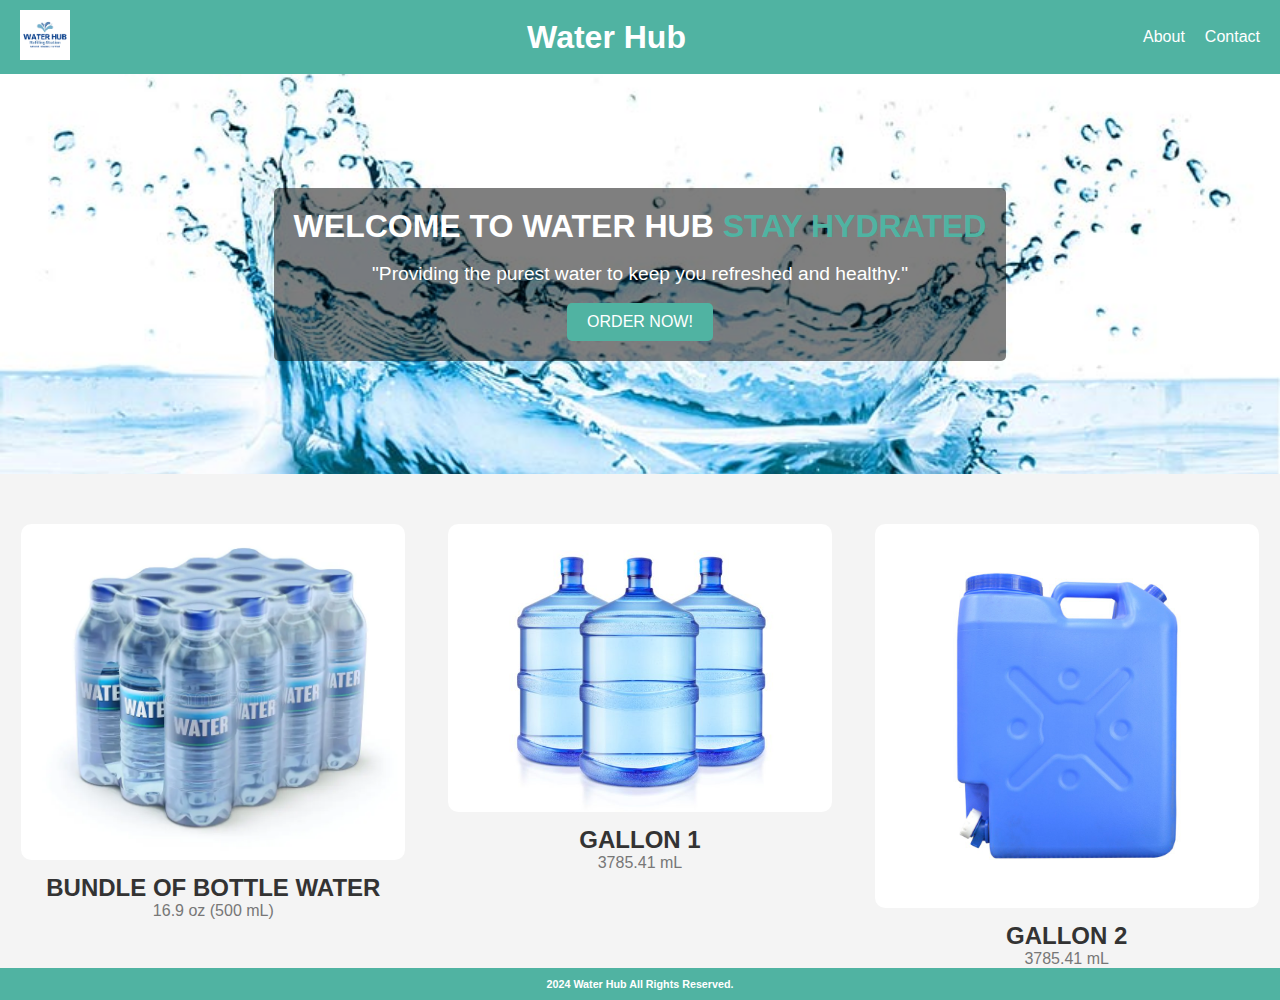
<file: html/index.html>
<!DOCTYPE html>
<html lang="en">
<head>
    <meta charset="UTF-8">
    <meta name="viewport" content="width=device-width, initial-scale=1.0">
    <title>Water Hub</title>
    <link rel="icon" href="/img/Water Hub.logo.png">
    <link rel="stylesheet" href="/css/index.css">
</head>
<body>
<nav>  
    <section class="logo">
        <img src="/img/Water Hub.logo.png" alt="logo">
    </section>
    <h1>Water Hub</h1>
    <ul class="nav-links">
        <li><a href="/html/about us.html">About</a></li>
        <li><a href="/html/contact.html">Contact</a></li>
    </ul>
</nav>
<main>
    <section class="img-overlay">
        <section class="main-content">
            <div class="content">
                <h3>WELCOME TO WATER HUB <span>STAY HYDRATED</span></h3>
                <br>
                <p>"Providing the purest water to keep you refreshed and healthy."</p>
                <br>
                <button><a href="/html/contact.html">ORDER NOW!</a></button>
            </div>
        </section>
    </section>
    <section class="products">
        <div class="product">
            <img src="/img/bottle water.png" alt="Product 1">
            <h2>BUNDLE OF BOTTLE WATER</h2>
            <p>16.9 oz (500 mL)</p>
        </div>
        <div class="product">
            <img src="/img/gallon 1.jpg" alt="Product 2">
            <h2>GALLON 1</h2>
            <p>3785.41 mL</p>
        </div>
        <div class="product">
            <img src="/img/gallon 2.jpg" alt="Product 3">
            <h2>GALLON 2</h2>
            <p>3785.41 mL</p>
        </div>
    </section>
    <div class="bottom">
        <h6>2024 Water Hub All Rights Reserved.</h6> 
    </div> 
</main>
</body>
</html>
</file>
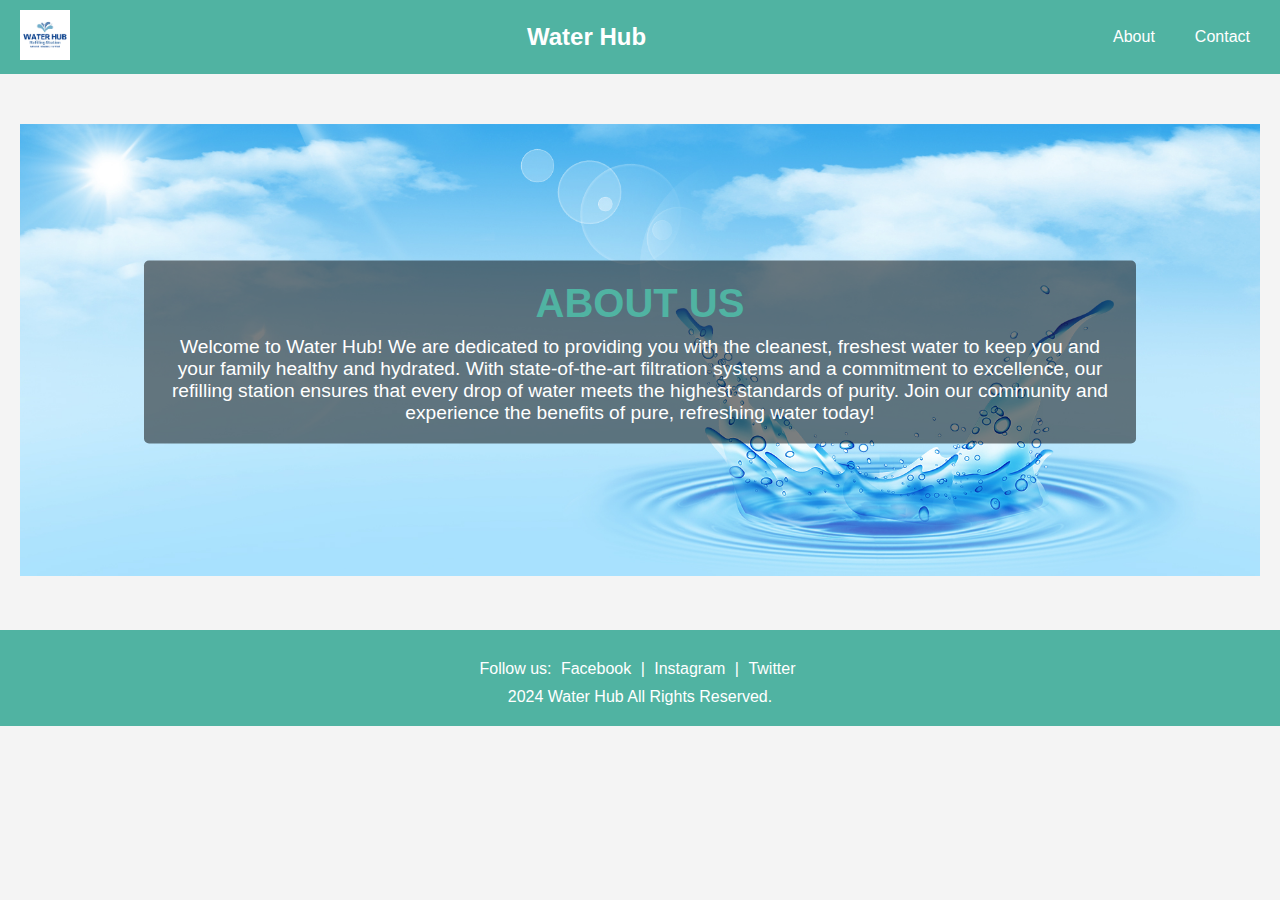
<file: html/about us.html>
<!DOCTYPE html>
<html lang="en">
<head>
    <meta charset="UTF-8">
    <meta name="viewport" content="width=device-width, initial-scale=1.0">
    <title>About Us</title>
    <link rel="icon" href="/img/Water Hub.logo.png">
    <link rel="stylesheet" href="/css/about us.css">
</head>
<body>
    <nav>
        <section class="logo">
            <a href="/html/index.html"><img src="/img/Water Hub.logo.png" alt="logo"></a>
        </section>
        <div class="index"><a href="/html/index.html">Water Hub</a></div>
        <ul class="nav-links">
            <li><a href="/html/about us.html">About</a></li>
            <li><a href="/html/contact.html">Contact</a></li>
        </ul>
    </nav>
    <main>
        <div class="background">
            <img src="/img/backgroundwater.jpg" alt="background">
            <div class="down">
                <h2>ABOUT US</h2>
                <p>Welcome to Water Hub! We are dedicated to providing you with the cleanest, freshest water to keep you and your family healthy and hydrated. 
                   With state-of-the-art filtration systems and a commitment to excellence, our refilling station ensures that every drop of water meets the highest standards of purity. 
                   Join our community and experience the benefits of pure, refreshing water today!</p>
            </div>
        </div>
    </main>
    <footer>
        <div class="footercontent">
            <p>Follow us: 
                <a href="/html/contact.html">Facebook</a> | 
                <a href="/html/contact.html">Instagram</a> | 
                <a href="/html/contact.html">Twitter</a>
            </p>
        </div>
        <div class="footerbottom">
            <p>2024 Water Hub All Rights Reserved.</p>
        </div>
    </footer>
</body>
</html
</file>
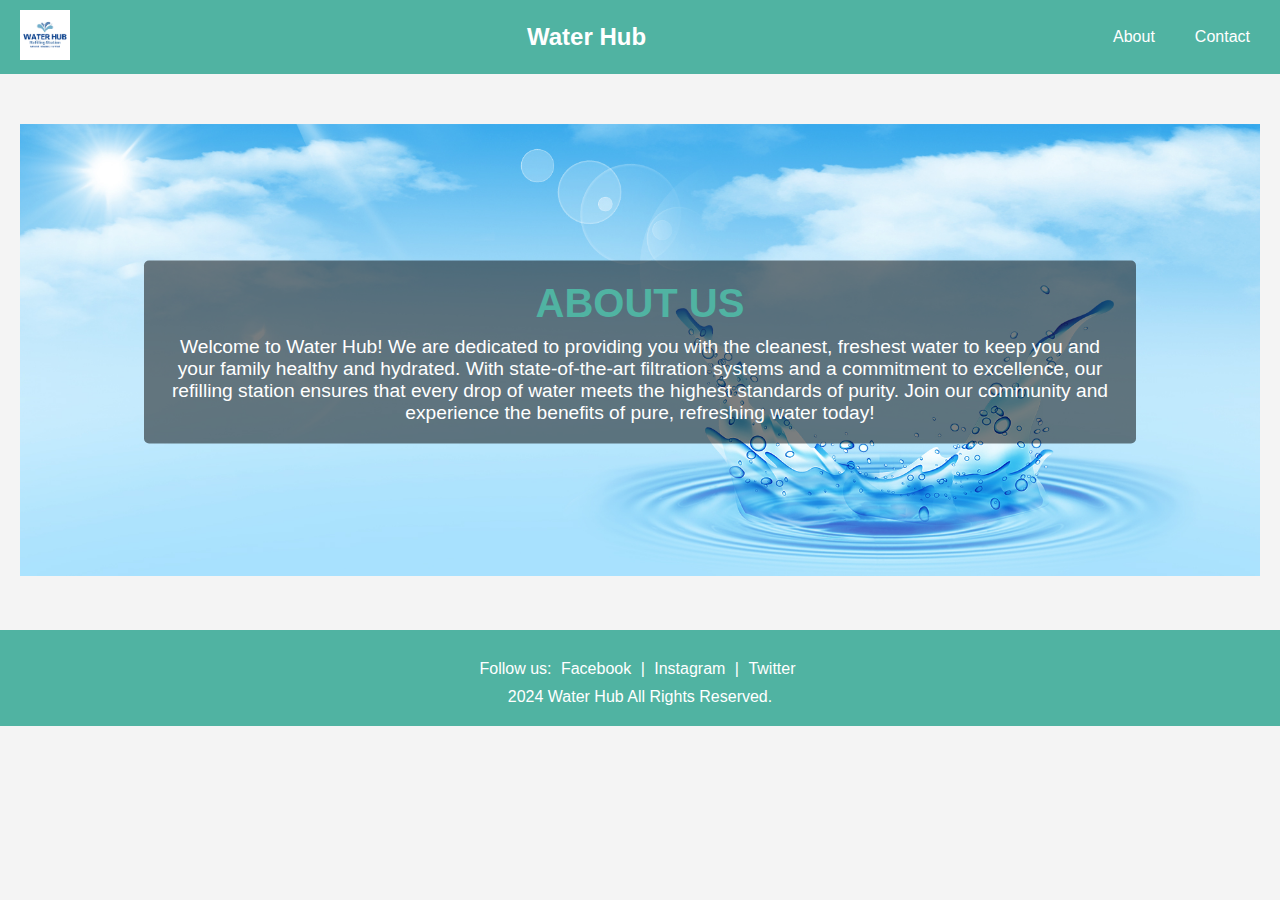
<file: html/aboutus.html>
<!DOCTYPE html>
<html lang="en">
<head>
    <meta charset="UTF-8">
    <meta name="viewport" content="width=device-width, initial-scale=1.0">
    <title>About Us</title>
    <link rel="icon" href="/img/Water Hub.logo.png">
    <link rel="stylesheet" href="/css/aboutus.css">
</head>
<body>
    <nav>
        <section class="logo">
            <a href="/html/index.html"><img src="/img/Water Hub.logo.png" alt="logo"></a>
        </section>
        <div class="index"><a href="/html/index2.html">Water Hub</a></div>
        <ul class="nav-links">
            <li><a href="/html/aboutus.html">About</a></li>
            <li><a href="/html/contact.html">Contact</a></li>
        </ul>
    </nav>
    <main>
        <div class="background">
            <img src="/img/backgroundwater.jpg" alt="background">
            <div class="down">
                <h2>ABOUT US</h2>
                <p>Welcome to Water Hub! We are dedicated to providing you with the cleanest, freshest water to keep you and your family healthy and hydrated. 
                   With state-of-the-art filtration systems and a commitment to excellence, our refilling station ensures that every drop of water meets the highest standards of purity. 
                   Join our community and experience the benefits of pure, refreshing water today!</p>
            </div>
        </div>
    </main>
    <footer>
        <div class="footercontent">
            <p>Follow us: 
                <a href="/html/contact.html">Facebook</a> | 
                <a href="/html/contact.html">Instagram</a> | 
                <a href="/html/contact.html">Twitter</a>
            </p>
        </div>
        <div class="footerbottom">
            <p>2024 Water Hub All Rights Reserved.</p>
        </div>
    </footer>
</body>
</html
</file>
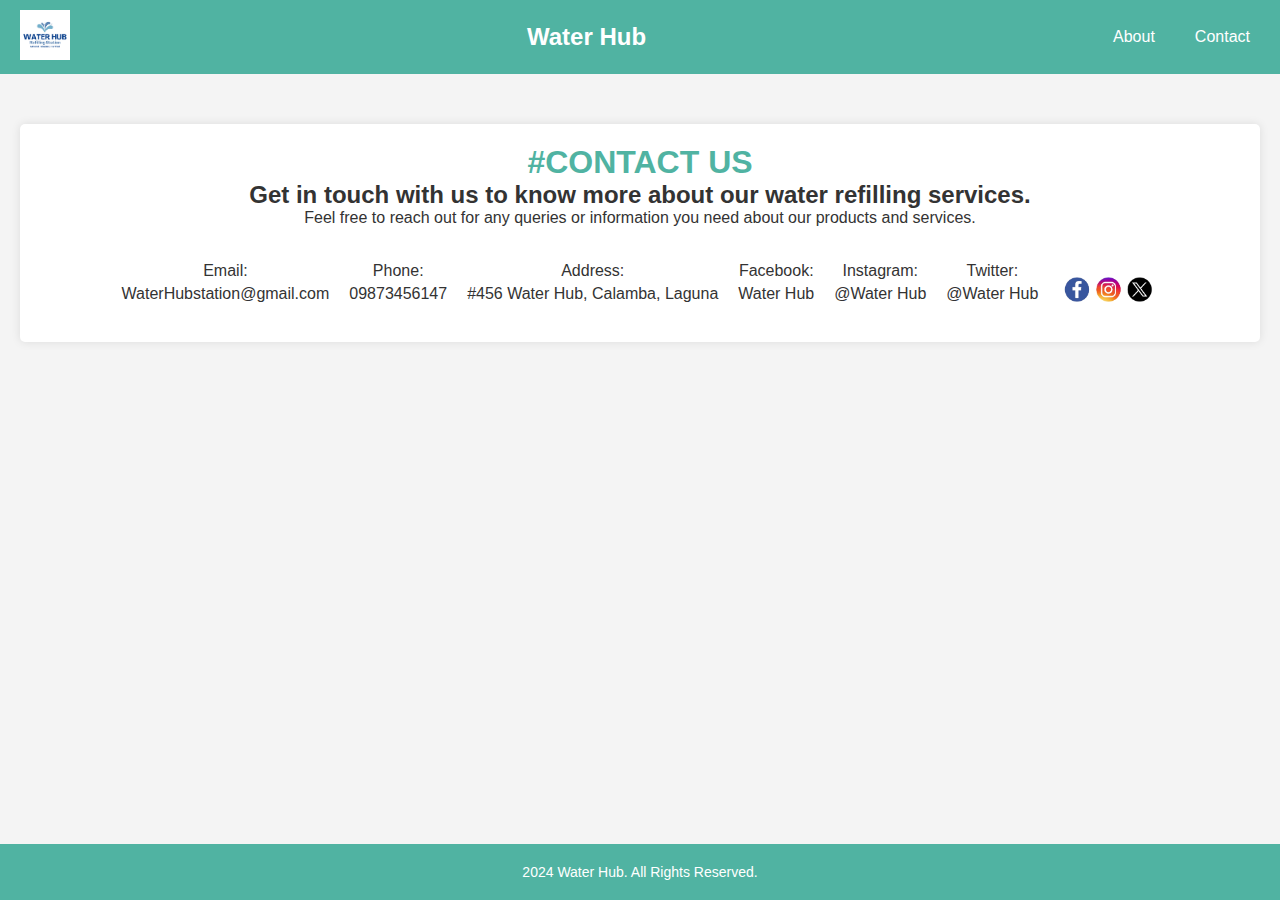
<file: html/contact.html>
<!DOCTYPE html>
<html lang="en">
<head>
    <meta charset="UTF-8">
    <meta name="viewport" content="width=device-width, initial-scale=1.0">
    <title>Contact</title>
    <link rel="icon" href="/img/Water Hub.logo.png">
    <link rel="stylesheet" href="/css/contact.css">
</head>
<body>
    <nav> 
        <section class="logo">
            <a href="index.html"><img src="/img/Water Hub.logo.png" alt="logo"></a>
        </section>
        <div class="index">
            <a href="/html/index.html">Water Hub</a>
        </div>
        <ul>
            <li><a href="/html/about us.html">About</a></li>
            <li class="now"><a href="/html/contact.html">Contact</a></li>
        </ul>
    </nav>
    <main>
        <div class="main">
            <div class="info"> 
                <h1>#CONTACT US</h1>
                <h3>Get in touch with us to know more about our water refilling services.</h3>
                <div class="p">
                    <p>Feel free to reach out for any queries or information you need about our products and services.</p>
                </div> 
                <div class="info2">
                    <div class="one">
                        <p>Email: </p>
                        <p>WaterHubstation@gmail.com</p>
                    </div> 
                    <div class="two">
                        <p>Phone: </p>
                        <p>09873456147</p>
                    </div>
                    <div class="three">
                        <p>Address: </p>
                        <p>#456 Water Hub, Calamba, Laguna</p>
                    </div>
                    <div class="four">
                        <p>Facebook: </p>
                        <p>Water Hub</p>
                    </div>
                    <div class="five">
                        <p>Instagram: </p>
                        <p>@Water Hub</p>
                    </div>
                    <div class="six">
                        <p>Twitter: </p>
                        <p>@Water Hub</p>
                    </div>
                    <img src="/img/socialmedialogo.png" alt="sclogo">
                </div>
            </div>
        </div>
    </main>
    <footer>
        <div class="footer-content">
            <p>2024 Water Hub. All Rights Reserved.</p>
        </div>
    </footer>
</body>
</html>
</file>
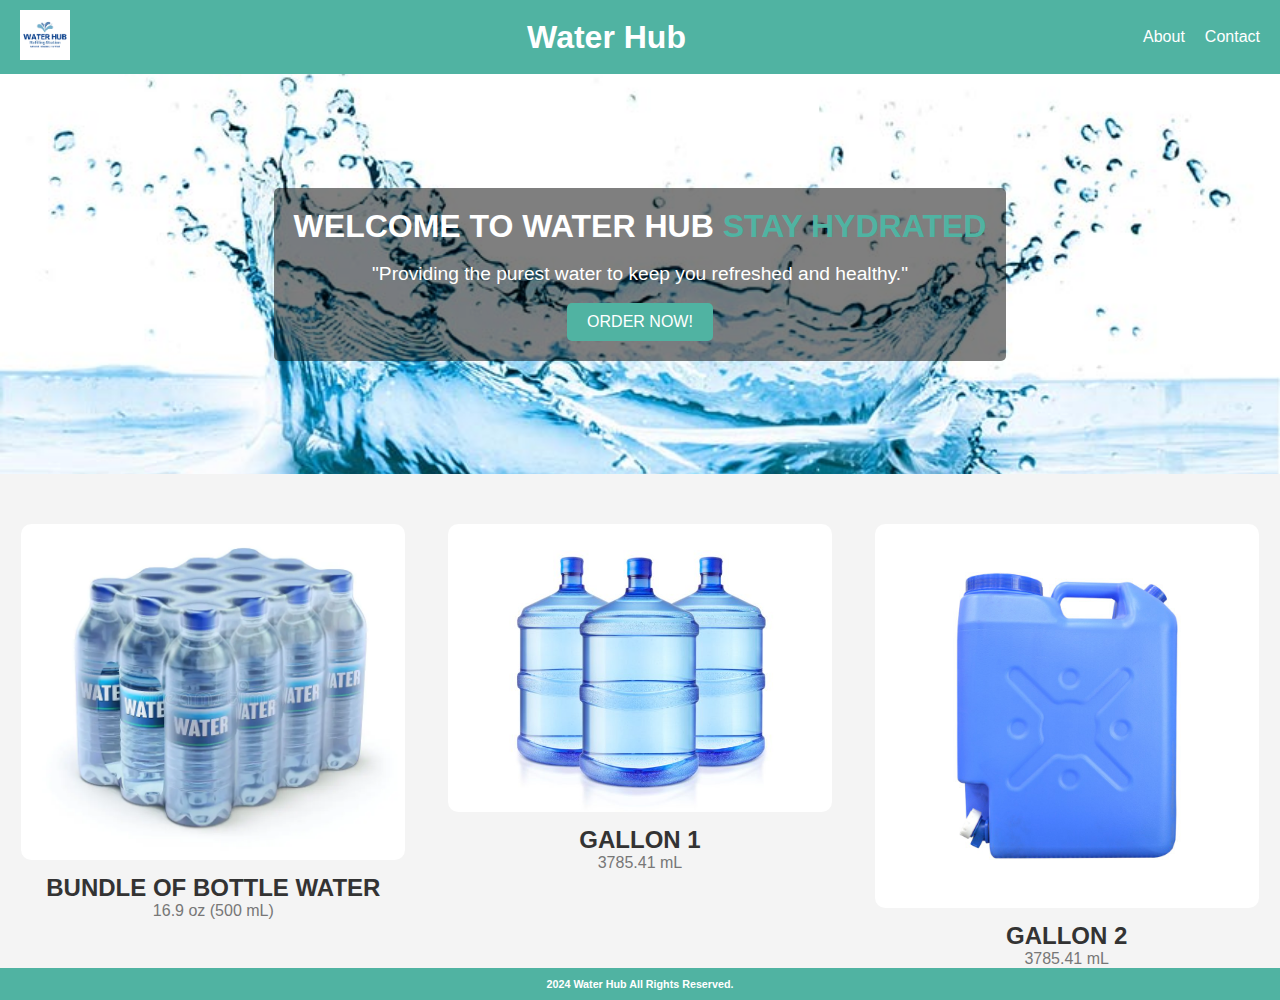
<file: html/index2.html>
<!DOCTYPE html>
<html lang="en">
<head>
    <meta charset="UTF-8">
    <meta name="viewport" content="width=device-width, initial-scale=1.0">
    <title>Water Hub</title>
    <link rel="icon" href="/img/Water Hub.logo.png">
    <link rel="stylesheet" href="/css/index2.css">
</head>
<body>
<nav>  
    <section class="logo">
        <img src="/img/Water Hub.logo.png" alt="logo">
    </section>
    <h1>Water Hub</h1>
    <ul class="nav-links">
        <li><a href="/html/aboutus.html">About</a></li>
        <li><a href="/html/contact.html">Contact</a></li>
    </ul>
</nav>
<main>
    <section class="img-overlay">
        <section class="main-content">
            <div class="content">
                <h3>WELCOME TO WATER HUB <span>STAY HYDRATED</span></h3>
                <br>
                <p>"Providing the purest water to keep you refreshed and healthy."</p>
                <br>
                <button><a href="/html/contact.html">ORDER NOW!</a></button>
            </div>
        </section>
    </section>
    <section class="products">
        <div class="product">
            <img src="/img/bottle water.png" alt="Product 1">
            <h2>BUNDLE OF BOTTLE WATER</h2>
            <p>16.9 oz (500 mL)</p>
        </div>
        <div class="product">
            <img src="/img/gallon 1.jpg" alt="Product 2">
            <h2>GALLON 1</h2>
            <p>3785.41 mL</p>
        </div>
        <div class="product">
            <img src="/img/gallon 2.jpg" alt="Product 3">
            <h2>GALLON 2</h2>
            <p>3785.41 mL</p>
        </div>
    </section>
    <div class="bottom">
        <h6>2024 Water Hub All Rights Reserved.</h6> 
    </div> 
</main>
</body>
</html>
</file>
<file: css/index.css>
*{
    margin: 0;
    padding: 0;
}

:root {
    --primary-color: #50b3a2;
    --secondary-color: #2980b9;
    --text-color: #fff;
    --background-color: #f4f4f4;
    --font-family: Arial, sans-serif;
}

body {
    font-family: var(--font-family);
    margin: 0;
    padding: 0;
    background-color: var(--background-color);
    color: #333;
}

nav {
    background: var(--primary-color);
    color: var(--text-color);
    padding: 10px 20px;
    display: flex;
    align-items: center;
    justify-content: space-between;
}

nav .logo img {
    width: 50px;
}

nav h1 {
    margin: 0;
}

.nav-links {
    list-style: none;
    padding: 0;
    margin: 0;
    display: flex;
    gap: 20px;
}

.nav-links a {
    color: var(--text-color);
    text-decoration: none;
}

.nav-links a:hover {
    text-decoration: underline;
}

.img-overlay {
    background: url('/img/backgroundsplash.jpg') no-repeat center center/cover;
    min-height: 400px;
    display: flex;
    align-items: center;
    justify-content: center;
    color: var(--text-color);
    text-align: center;
}

.main-content .content {
    background: rgba(0, 0, 0, 0.5);
    padding: 20px;
    border-radius: 5px;
}

.main-content h3 {
    font-size: 2em;
    margin: 0;
}

.main-content span {
    color: var(--primary-color);
}

.main-content p {
    font-size: 1.2em;
}

.main-content button {
    background: var(--primary-color);
    color: var(--text-color);
    border: none;
    padding: 10px 20px;
    font-size: 1em;
    cursor: pointer;
    border-radius: 5px;
}

.main-content button a {
    color: var(--text-color);
    text-decoration: none;
}

.main-content button:hover {
    background: var(--secondary-color);
}

.products {
    display: flex;
    justify-content: space-around;
    margin-top: 50px;
}

.product {
    text-align: center;
    width: 30%;
}

.product img {
    width: 100%;
    border-radius: 10px;
    margin-bottom: 10px;
}

.product h2 {
    font-size: 1.5em;
    color: #333;
}

.product p {
    color: #777;
}

.bottom {
    text-align: center;
    background: #50b3a2;
    color: var(--text-color);
    padding: 10px 0;
}

.bottom h6 {
    margin: 0;
}
</file>
<file: css/about us.css>
* {
    margin: 0;
    padding: 0;
    box-sizing: border-box;
}

:root {
    --primary-color: #50b3a2;
    --secondary-color: #2980b9;
    --text-color: #333;
    --background-color: #f4f4f4;
    --font-family: Arial, sans-serif;
}

body {
    font-family: var(--font-family);
    background-color: var(--background-color);
    color: var(--text-color);
}

nav {
    background: var(--primary-color);
    color: #fff;
    padding: 10px 20px;
    display: flex;
    align-items: center;
    justify-content: space-between;
}

nav .logo img {
    width: 50px;
}

nav .index a {
    color: #fff;
    text-decoration: none;
    font-size: 1.5em;
    font-weight: bold;
}

nav ul {
    list-style: none;
    display: flex;
    gap: 20px;
}

nav ul a {
    color: #fff;
    text-decoration: none;
    padding: 5px 10px;
}

nav ul a:hover {
    text-decoration: underline;
}

main {
    text-align: center;
    padding: 50px 20px;
}

.background {
    position: relative;
    text-align: center;
    color: var(--text-color);
}

.background img {
    width: 100%;
    height: auto;
}

.down {
    position: absolute;
    top: 50%;
    left: 50%;
    transform: translate(-50%, -50%);
    background: rgba(0, 0, 0, 0.5);
    padding: 20px;
    border-radius: 5px;
    width: 80%;
    color: #fff;
}

.down h2 {
    margin: 0;
    font-size: 2.5em;
    color: var(--primary-color);
}

.down p {
    font-size: 1.2em;
    margin-top: 10px;
}

footer {
    background: var(--primary-color);
    color: #fff;
    text-align: center;
    padding: 20px 0;
}

footer .footercontent p {
    margin: 10px 0;
}

footer .footercontent a {
    color: #fff;
    text-decoration: none;
    padding: 0 5px;
}

footer .footercontent a:hover {
    text-decoration: underline;
}

footer .footerbottom p {
    margin: 10px 0 0;
}
</file>
<file: css/aboutus.css>
* {
    margin: 0;
    padding: 0;
    box-sizing: border-box;
}

:root {
    --primary-color: #50b3a2;
    --secondary-color: #2980b9;
    --text-color: #333;
    --background-color: #f4f4f4;
    --font-family: Arial, sans-serif;
}

body {
    font-family: var(--font-family);
    background-color: var(--background-color);
    color: var(--text-color);
}

nav {
    background: var(--primary-color);
    color: #fff;
    padding: 10px 20px;
    display: flex;
    align-items: center;
    justify-content: space-between;
}

nav .logo img {
    width: 50px;
}

nav .index a {
    color: #fff;
    text-decoration: none;
    font-size: 1.5em;
    font-weight: bold;
}

nav ul {
    list-style: none;
    display: flex;
    gap: 20px;
}

nav ul a {
    color: #fff;
    text-decoration: none;
    padding: 5px 10px;
}

nav ul a:hover {
    text-decoration: underline;
}

main {
    text-align: center;
    padding: 50px 20px;
}

.background {
    position: relative;
    text-align: center;
    color: var(--text-color);
}

.background img {
    width: 100%;
    height: auto;
}

.down {
    position: absolute;
    top: 50%;
    left: 50%;
    transform: translate(-50%, -50%);
    background: rgba(0, 0, 0, 0.5);
    padding: 20px;
    border-radius: 5px;
    width: 80%;
    color: #fff;
}

.down h2 {
    margin: 0;
    font-size: 2.5em;
    color: var(--primary-color);
}

.down p {
    font-size: 1.2em;
    margin-top: 10px;
}

footer {
    background: var(--primary-color);
    color: #fff;
    text-align: center;
    padding: 20px 0;
}

footer .footercontent p {
    margin: 10px 0;
}

footer .footercontent a {
    color: #fff;
    text-decoration: none;
    padding: 0 5px;
}

footer .footercontent a:hover {
    text-decoration: underline;
}

footer .footerbottom p {
    margin: 10px 0 0;
}
</file>
<file: css/contact.css>
* {
    margin: 0;
    padding: 0;
}

:root {
    --primary-color: #50b3a2;
    --secondary-color: #2980b9;
    --text-color: #333;
    --background-color: #f4f4f4;
    --font-family: Arial, sans-serif;
}

body {
    font-family: var(--font-family);
    margin: 0;
    padding: 0;
    background-color: var(--background-color);
    color: var(--text-color);
}

nav {
    background: var(--primary-color);
    color: #fff;
    padding: 10px 20px;
    display: flex;
    align-items: center;
    justify-content: space-between;
}

nav .logo img {
    width: 50px;
}

.index a {
    color: #fff;
    text-decoration: none;
    font-size: 1.5em;
    font-weight: bold;
}

nav ul {
    list-style: none;
    padding: 0;
    margin: 0;
    display: flex;
    gap: 20px;
}

nav ul a {
    color: #fff;
    text-decoration: none;
    padding: 5px 10px;
}

nav ul a:hover {
    text-decoration: underline;
}

.main {
    text-align: center;
    padding: 50px 20px;
}

.info {
    background: #fff;
    border-radius: 5px;
    padding: 20px;
    box-shadow: 0 0 10px rgba(0, 0, 0, 0.1);
}

.info h1 {
    color: var(--primary-color);
    margin-top: 0;
}

.info h3 {
    font-size: 1.5em;
}

.info .p {
    margin-bottom: 30px;
}

.info2 {
    display: flex;
    justify-content: center;
    flex-wrap: wrap;
    gap: 20px;
}

.info2 p {
    margin: 5px 0;
}

.info2 img {
    width: 100px;
}

footer {
    background-color:var(--primary-color);
    color: #fff;
    text-align: center;
    padding: 20px 0;
    position: fixed;
    width: 100%;
    bottom: 0;
}

footer .footer-content p {
    margin: 0;
    font-size: 14px;
}
</file>
<file: css/index2.css>
*{
    margin: 0;
    padding: 0;
}

:root {
    --primary-color: #50b3a2;
    --secondary-color: #2980b9;
    --text-color: #fff;
    --background-color: #f4f4f4;
    --font-family: Arial, sans-serif;
}

body {
    font-family: var(--font-family);
    margin: 0;
    padding: 0;
    background-color: var(--background-color);
    color: #333;
}

nav {
    background: var(--primary-color);
    color: var(--text-color);
    padding: 10px 20px;
    display: flex;
    align-items: center;
    justify-content: space-between;
}

nav .logo img {
    width: 50px;
}

nav h1 {
    margin: 0;
}

.nav-links {
    list-style: none;
    padding: 0;
    margin: 0;
    display: flex;
    gap: 20px;
}

.nav-links a {
    color: var(--text-color);
    text-decoration: none;
}

.nav-links a:hover {
    text-decoration: underline;
}

.img-overlay {
    background: url('/img/backgroundsplash.jpg') no-repeat center center/cover;
    min-height: 400px;
    display: flex;
    align-items: center;
    justify-content: center;
    color: var(--text-color);
    text-align: center;
}

.main-content .content {
    background: rgba(0, 0, 0, 0.5);
    padding: 20px;
    border-radius: 5px;
}

.main-content h3 {
    font-size: 2em;
    margin: 0;
}

.main-content span {
    color: var(--primary-color);
}

.main-content p {
    font-size: 1.2em;
}

.main-content button {
    background: var(--primary-color);
    color: var(--text-color);
    border: none;
    padding: 10px 20px;
    font-size: 1em;
    cursor: pointer;
    border-radius: 5px;
}

.main-content button a {
    color: var(--text-color);
    text-decoration: none;
}

.main-content button:hover {
    background: var(--secondary-color);
}

.products {
    display: flex;
    justify-content: space-around;
    margin-top: 50px;
}

.product {
    text-align: center;
    width: 30%;
}

.product img {
    width: 100%;
    border-radius: 10px;
    margin-bottom: 10px;
}

.product h2 {
    font-size: 1.5em;
    color: #333;
}

.product p {
    color: #777;
}

.bottom {
    text-align: center;
    background: #50b3a2;
    color: var(--text-color);
    padding: 10px 0;
}

.bottom h6 {
    margin: 0;
}
</file>
